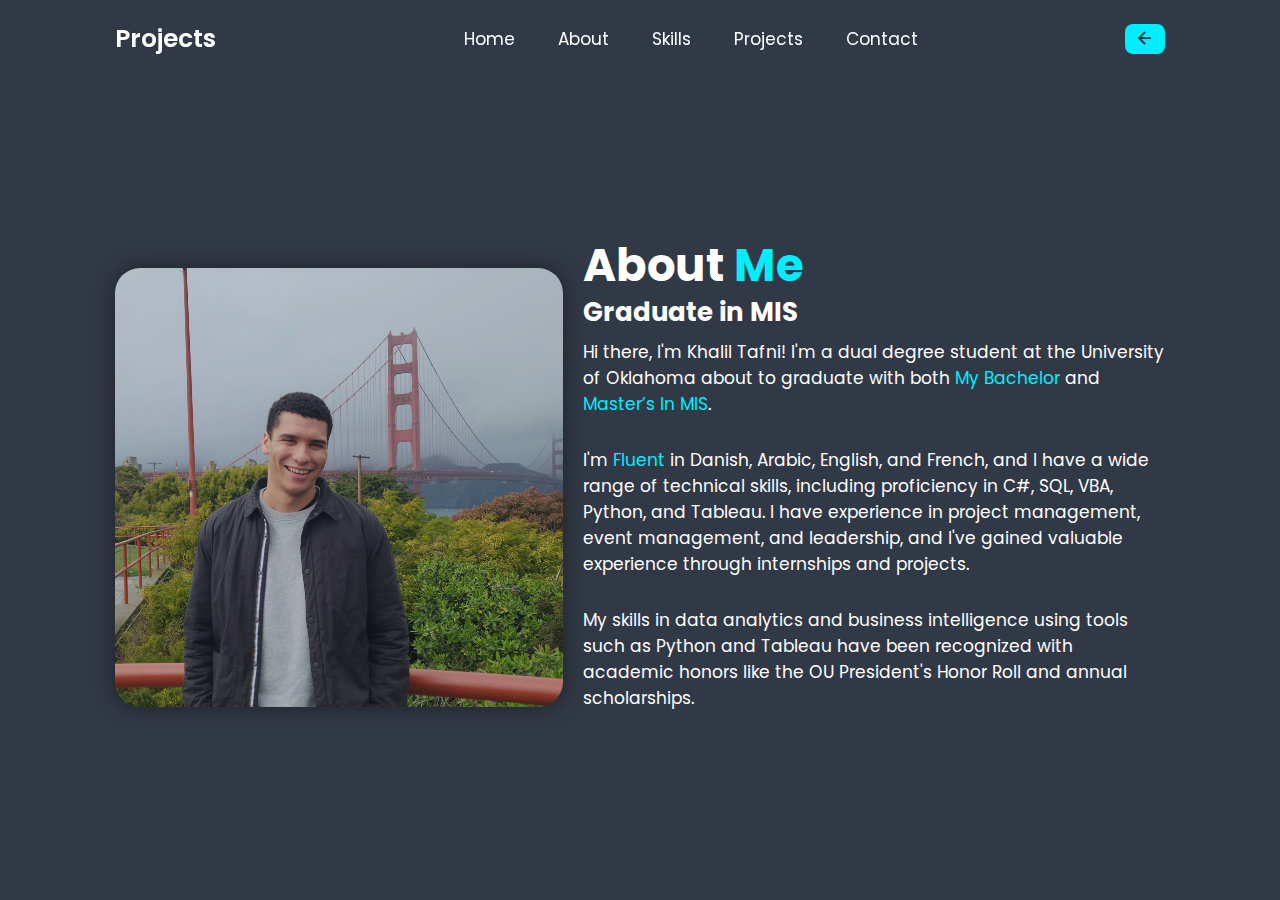
<file: more.html>
﻿<!DOCTYPE html>

<html lang="en">
<head>
    <meta charset="utf-8" />
    <meta http-equiv="X-UA-Compatible" content="IE=edge" />
    <title>Khalil Tafni Personal Website</title>
    <link rel="shortcut icon" type="image/jpg" href="images/logo.jpg">
    <!--lnk to icons-->
    <link href='https://unpkg.com/boxicons@2.1.4/css/boxicons.min.css' rel='stylesheet'>


    <!--link to stylesheet-->
    <link rel="stylesheet" href="css/style.css" />
</head>
<body>

    <header class="header">
        <a href="#" class="logo">Projects</a>

        <i class="bx bx-menu" id="menu-icon"></i>

        <nav class="navbar">
            <a href="index.html#home">Home</a>
            <a href="index.html#about">About</a>
            <a href="index.html#skills">Skills</a>
            <a href="index.html#projects">Projects</a>
            <a href="index.html#contact">Contact</a>
        </nav>

        <div class="header-iconTop">
            <a href="#" onclick="history.back()"><i class='bx bx-left-arrow-alt'></i></a>
        </div>
    </header>

    <section class="about" id="about">
        <div class="about-img">
            <img class="imgme" src="images/about.jpg" alt="" />
        </div>
        <div class="about-content">
            <h2 class="heading">About <span>Me</span></h2>
            <h3>Graduate in MIS</h3>
            <p class="more">
                Hi there, I'm Khalil Tafni! I'm a dual degree student at the
                University of Oklahoma about to graduate with both 
                <span>My Bachelor</span> and <span>Master’s In MIS</span>.
            </p>
            <p class="more">
                I'm <span>Fluent</span> in Danish, Arabic, English, and French, and I have a wide 
                range of technical skills, including proficiency in C#, SQL, VBA, 
                Python, and Tableau. I have experience in project management, 
                event management, and leadership, and I've gained valuable experience 
                through internships and projects.
            </p>
            <p class="more">
                My skills in data analytics and business intelligence using tools such as
                Python and Tableau have been recognized with academic honors like the OU
                President's Honor Roll and annual scholarships.
            </p>
        </div>
    </section>




</body>
</html>
</file>
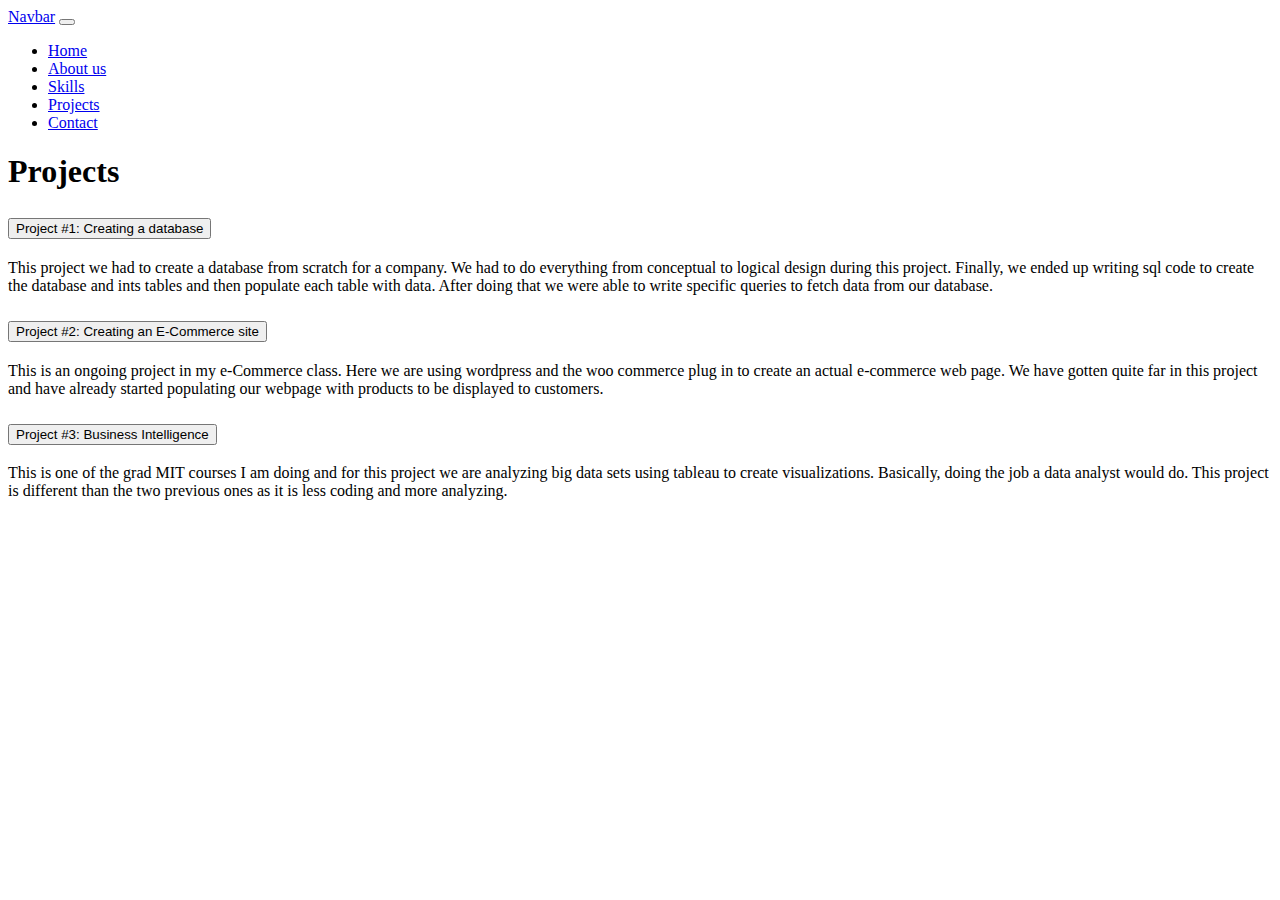
<file: photos.html>
<!doctype html>
<html lang="en">
  <head>
    <!-- Required meta tags -->
    <meta charset="utf-8">
    <meta name="viewport" content="width=device-width, initial-scale=1">
    <!-- Bootstrap CSS -->
    <link href="https://cdn.jsdelivr.net/npm/bootstrap@5.1.0/dist/css/bootstrap.min.css" rel="stylesheet" integrity="sha384-KyZXEAg3QhqLMpG8r+8fhAXLRk2vvoC2f3B09zVXn8CA5QIVfZOJ3BCsw2P0p/We" crossorigin="anonymous">
<link rel="shortcut icon" type="image/jpg" href="https://github.com/KhalilTafni/KhalilTafni.github.io/blob/main/khalil.jpg?raw=true"/>
    <title>Khalil Tafni MIS3033</title>
  </head>
  <body>
      <div class="container">
<nav class="navbar navbar-expand-lg navbar-dark bg-dark">
  <div class="container-fluid">
    <a class="navbar-brand" href="#">Navbar</a>
    <button class="navbar-toggler" type="button" data-bs-toggle="collapse" data-bs-target="#navbarNav" aria-controls="navbarNav" aria-expanded="false" aria-label="Toggle navigation">
      <span class="navbar-toggler-icon"></span>
    </button>
    <div class="collapse navbar-collapse" id="navbarNav">
      <ul class="navbar-nav">
        <li class="nav-item">
          <a class="nav-link active" aria-current="page" href="index.html">Home</a>
        </li>
        <li class="nav-item">
          <a class="nav-link" href="aboutus.html">About us</a>
        </li>
        <li class="nav-item">
          <a class="nav-link" href="background.html">Skills</a>
        </li>
                <li class="nav-item">
          <a class="nav-link" href="photos.html">Projects</a>
        </li>
                <li class="nav-item">
          <a class="nav-link" href="contact.html">Contact</a>
        </li>
      </ul>
    </div>
  </div>
</nav>
    <h1>Projects</h1>
    <div class="accordion accordion-flush" id="accordionFlushExample">
  <div class="accordion-item">
    <h2 class="accordion-header" id="flush-headingOne">
      <button class="accordion-button collapsed" type="button" data-bs-toggle="collapse" data-bs-target="#flush-collapseOne" aria-expanded="false" aria-controls="flush-collapseOne">
        Project #1: Creating a database
      </button>
    </h2>
    <div id="flush-collapseOne" class="accordion-collapse collapse" aria-labelledby="flush-headingOne" data-bs-parent="#accordionFlushExample">
      <div class="accordion-body">This project we had to create a database from scratch for a company. We had to do everything from conceptual to logical design during this project. 
        Finally, we ended up writing sql code to create the database and ints tables and then populate each table with data. After doing that we were able to write specific queries to fetch data from our database.</div>
    </div>
  </div>
      
  <div class="accordion-item">
    <h2 class="accordion-header" id="flush-headingTwo">
      <button class="accordion-button collapsed" type="button" data-bs-toggle="collapse" data-bs-target="#flush-collapseTwo" aria-expanded="false" aria-controls="flush-collapseTwo">
        Project #2: Creating an E-Commerce site
      </button>
    </h2>
    <div id="flush-collapseTwo" class="accordion-collapse collapse" aria-labelledby="flush-headingTwo" data-bs-parent="#accordionFlushExample">
      <div class="accordion-body">This is an ongoing project in my e-Commerce class. Here we are using wordpress and the woo commerce plug in to create an actual e-commerce web page.
        We have gotten quite far in this project and have already started populating our webpage with products to be displayed to customers.
      </div>
    </div>
  </div>
  <div class="accordion-item">
    <h2 class="accordion-header" id="flush-headingThree">
      <button class="accordion-button collapsed" type="button" data-bs-toggle="collapse" data-bs-target="#flush-collapseThree" aria-expanded="false" aria-controls="flush-collapseThree">
        Project #3: Business Intelligence
      </button>
    </h2>
    <div id="flush-collapseThree" class="accordion-collapse collapse" aria-labelledby="flush-headingThree" data-bs-parent="#accordionFlushExample">
      <div class="accordion-body">This is one of the grad MIT courses I am doing and for this project we are analyzing big data sets using tableau to create visualizations.
        Basically, doing the job a data analyst would do. This project is different than the two previous ones as it is less coding and more analyzing.</div>
    </div>
  </div>
</div>
</div>
    <!-- Optional JavaScript; choose one of the two! -->

    <!-- Option 1: Bootstrap Bundle with Popper -->
    <script src="https://cdn.jsdelivr.net/npm/bootstrap@5.1.0/dist/js/bootstrap.bundle.min.js" integrity="sha384-U1DAWAznBHeqEIlVSCgzq+c9gqGAJn5c/t99JyeKa9xxaYpSvHU5awsuZVVFIhvj" crossorigin="anonymous"></script>

    <!-- Option 2: Separate Popper and Bootstrap JS -->
    <!--
    <script src="https://cdn.jsdelivr.net/npm/@popperjs/core@2.9.3/dist/umd/popper.min.js" integrity="sha384-eMNCOe7tC1doHpGoWe/6oMVemdAVTMs2xqW4mwXrXsW0L84Iytr2wi5v2QjrP/xp" crossorigin="anonymous"></script>
    <script src="https://cdn.jsdelivr.net/npm/bootstrap@5.1.0/dist/js/bootstrap.min.js" integrity="sha384-cn7l7gDp0eyniUwwAZgrzD06kc/tftFf19TOAs2zVinnD/C7E91j9yyk5//jjpt/" crossorigin="anonymous"></script>
    -->
  </body>
</html>
</file>
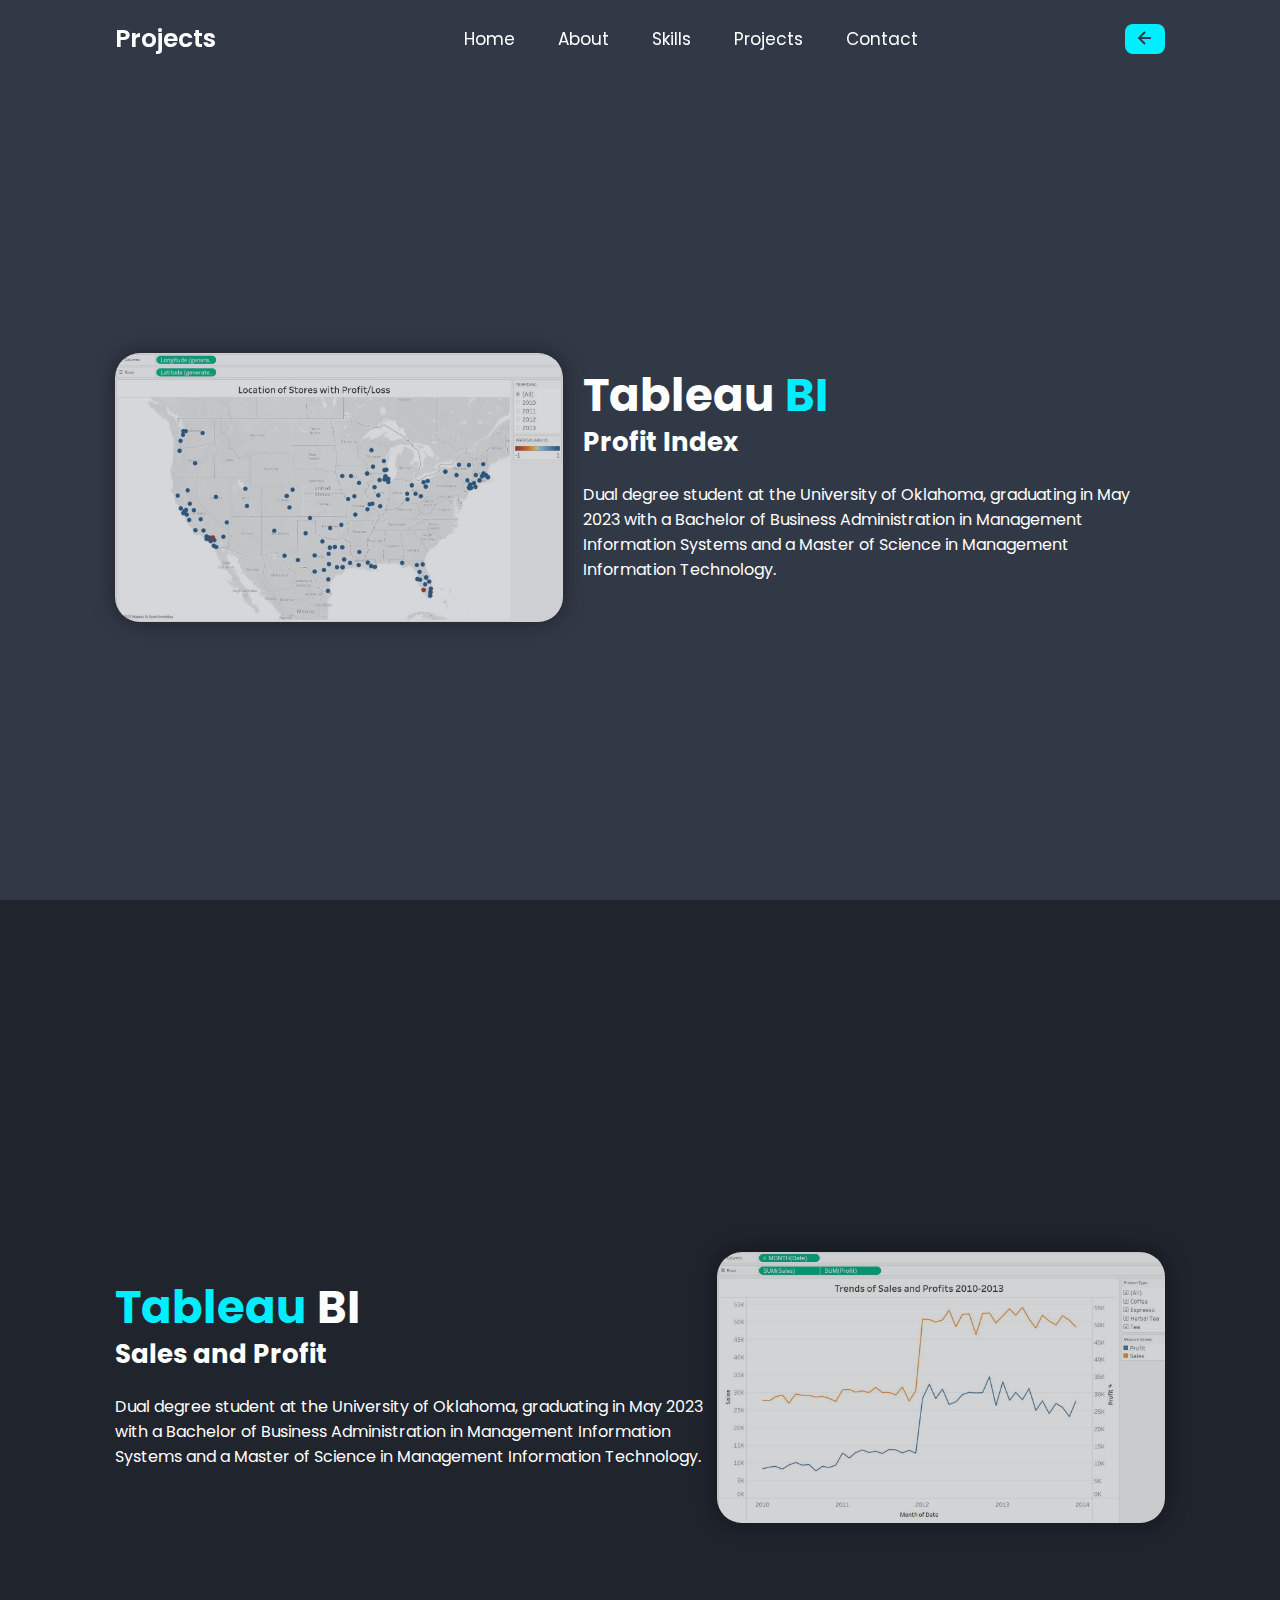
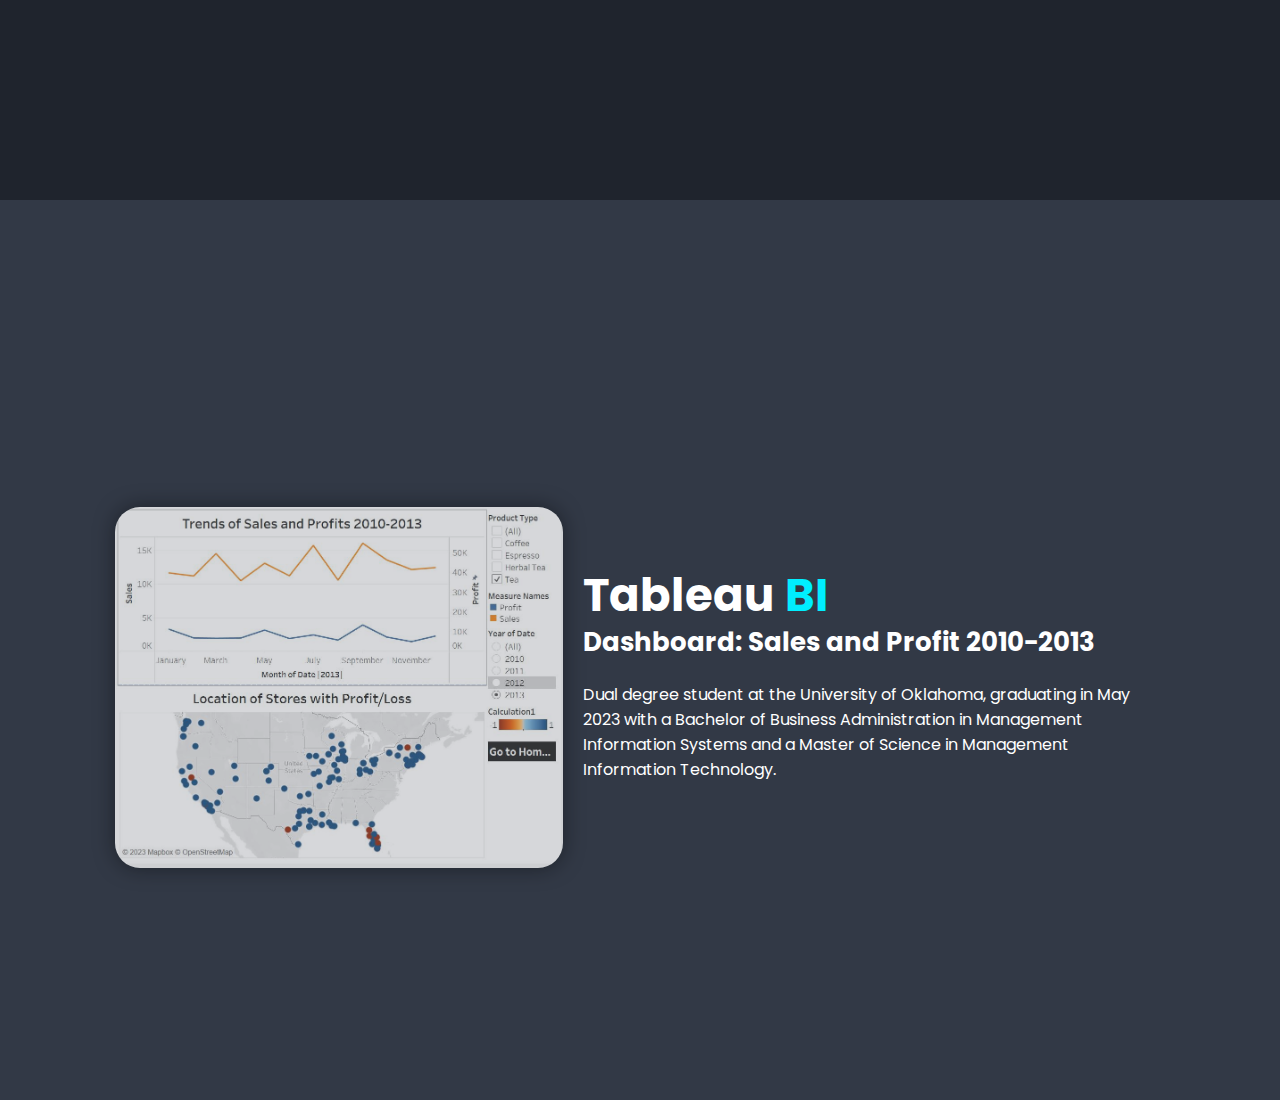
<file: Projects/BI.html>
﻿<!DOCTYPE html>

<html lang="en">
<head>
    <meta charset="utf-8" />
    <meta http-equiv="X-UA-Compatible" content="IE=edge" />
    <title>Khalil Tafni Personal Website</title>
    <link rel="shortcut icon" type="image/jpg" href="images/logo.jpg">
    <!--lnk to icons-->
    <link href='https://unpkg.com/boxicons@2.1.4/css/boxicons.min.css' rel='stylesheet'>


    <!--link to stylesheet-->
    <link rel="stylesheet" href="../css/style.css" />
</head>
<body>

    <header class="header">
        <a href="#" class="logo">Projects</a>

        <i class="bx bx-menu" id="menu-icon"></i>

        <nav class="navbar">
            <a href="../index.html#home">Home</a>
            <a href="../index.html#about">About</a>
            <a href="../index.html#skills">Skills</a>
            <a href="../index.html#projects">Projects</a>
            <a href="../index.html#contact">Contact</a>
        </nav>

        <div class="header-iconTop">
            <a href="#" onclick="history.back()"><i class='bx bx-left-arrow-alt'></i></a>
        </div>
    </header>

    <section class="about" id="about">
        <div class="about-img">
            <img class="imgme" src="../images/timg1.jpg" alt="" />
        </div>
        <div class="about-content">
            <h2 class="heading">Tableau <span>BI</span></h2>
            <h3>Profit Index</h3>
            <p>
                Dual degree student at the University of Oklahoma, graduating in May 2023 with a
                Bachelor of Business Administration in Management Information Systems and a Master of
                Science in Management Information Technology.
            </p>
        </div>
    </section>

    <section class="home" id="home">
        <div class="about-content">
            <h2 class="heading"><span>Tableau</span> BI</h2>
            <h3>Sales and Profit</h3>
            <p>
                Dual degree student at the University of Oklahoma, graduating in May 2023 with a
                Bachelor of Business Administration in Management Information Systems and a Master of
                Science in Management Information Technology.
            </p>
        </div>
        <div class="about-img">
            <img class="imgme" src="../images/timg2.jpg" alt="" />
        </div>
    </section>

    <section class="about" id="about">
        <div class="about-img">
            <img class="imgme" src="../images/timg3.jpg" alt="" />
        </div>
        <div class="about-content">
            <h2 class="heading">Tableau <span>BI</span></h2>
            <h3>Dashboard: Sales and Profit 2010-2013</h3>
            <p>
                Dual degree student at the University of Oklahoma, graduating in May 2023 with a
                Bachelor of Business Administration in Management Information Systems and a Master of
                Science in Management Information Technology.
            </p>
        </div>
    </section>



</body>
</html>
</file>
<file: css/style.css>
@import url("https://fonts.googleapis.com/css2?family=Poppins:wght@300;400;500;600;700;900&display=swap");
* {
    margin: 0;
    padding: 0;
    box-sizing: border-box;
    text-decoration: none;
    border: none;
    outline: none;
    scroll-behavior: smooth;
    font-family: 'Poppins', sans-serif;
}

:root{
    --bg-color: #1f242d;
    --second-bg-color: #323946;
    --text-color: #fff;
    --main-color: #0ef;
}
html {
    font-size: 62.5%;
    overflow-x: hidden;
}
body {
    background: var(--bg-color);
    color: var(--text-color);
}

section {
    min-height: 100vh;
    padding: 10rem 9% 2rem;
}
.imgme {
    border-radius: 25px;
    box-shadow: 0 0 20px 0 rgba(0, 0, 0, 0.5);
    opacity: 0.8;
}



.header {
    position: fixed;
    top: 0;
    left: 0;
    width: 100%;
    padding: 2rem 9%;
    backdrop-filter: var(--bg-color);
    display: flex;
    justify-content: space-between;
    align-items: center;
    z-index: 100;
}

.header.sticky {
    border-bottom: rgba(0 ,0 0, .2);
}

.logo {
    font-size: 2.5rem;
    color: var(--text-color);
    font-weight: 600;
    cursor: default;
}

.navbar a {
    font-size: 1.7rem;
    color: var(--text-color);
    margin-left: 4rem;
    transition: .3s;
}
.navbar a:hover,
.navbar a.active {
    color: var(--main-color);
}

#menu-icon {
    font-size: 3.6rem;
    color: var(--text-color);
    display: none;
}


.home {
    display: flex;
    justify-content: center;
    align-items: center;
}
.home-img img {
    width: 35vw;
    animation: floatImage 4s ease-in-out infinite;
}

@keyframes floatImage {
    0% {
        transform: translateY(0);
    }

    50% {
        transform: translateY(-2.4rem);
    }

    100% {
        transform: translateY(0);
    }


}

.home-content h3 {
    font-size: 3.2rem;
    font-weight: 700;
}

.home-content h3:nth-of-type(2) {
    margin-bottom: 2rem;
}

span {
    color: var(--main-color);
}

.home-content h1 {
    font-size: 5.6rem;
    font-weight: 700;
    line-height: 1.3;
}
.home-content p {
    font-size: 1.6rem;
}

.social-media a{
    display: inline-flex;
    justify-content: center;
    align-items: center;
    width: 4rem;
    height: 4rem;
    background: transparent;
    border: .2rem solid var(--main-color);
    border-radius: 50%;
    font-size: 2rem;
    color: var(--main-color);
    margin: 3rem 1.5rem 3rem 0;
    transition: .5s ease;
}

.social-media a:hover {
    background: var(--main-color);
    color: var(--second-bg-color);
    box-shadow: 0 0 1rem var(--main-color);
}

.btn {
    display: inline-block;
    padding: 1rem 2.8rem;
    background: var(--main-color);
    border-radius: 4rem;
    box-shadow: 0 0 1rem var(--main-color);
    font-size: 1.6rem;
    color: var(--second-bg-color);
    letter-spacing: .1rem;
    font-weight: 600;
    transition: .5s ease;
}

.btn:hover {
    box-shadow: none;
}

.about {
    display: flex;
    justify-content:center;
    align-items: center;
    gap: 2rem;
    background: var(--second-bg-color);
}

.about-img img {
    width: 35vw;
}

.heading {
    text-align: center;
    font-size: 4.5rem;
}

.about-content h2 {
    text-align: left;
    line-height: 1.2
}
.about-content h3 {
    font-size: 2.6rem;
}

.about-content p {
    font-size: 1.6rem;
    margin: 2rem 0 3rem;
}

.about-content .more {
    font-size: 1.7rem;
    margin: 0.7rem 0 3rem;
}

.skills h2{
    margin-bottom: 5rem;
}

.skills-container {
    display: flex;
    justify-content: center;
    align-items: center;
    flex-wrap: wrap;
    gap: 2rem;
}

.skills-container .skills-box{
    flex: 1 1 30rem;
    background: var(--second-bg-color);
    padding: 3rem 2rem 4rem;
    border-radius: 2rem;
    text-align: center;
    border: .2rem solid var(--bg-color);
    transition: 0.5s ease;
}

.skills-container .skills-box:hover {
    border-color: var(--main-color);
    transform: scale(1.02);
}

.skills-box i{
    font-size: 7rem;
    color: var(--main-color);
}

.skills-box h3{
    font-size: 2.6rem;
}

.skills-box p {
    font-size: 1.6rem;
    margin: 1rem 0 3rem;
}
.skills-box a {
    color: var(--main-color);
    text-shadow: 0 0 1rem var(--main-color);
    transition: .5s ease;
}

.skills-box a:hover {
    text-shadow: none;     
}

.projects {
    background-color: var(--second-bg-color);
}

.projects h2 {
    margin-bottom: 4rem;
}

.projects-container  {
    display: grid;
    grid-template-columns: repeat(3, 1fr);
    align-items: center;
    gap: 2.5rem;
}

.projects-container .projects-box {
    position: relative;
    border-radius: 2rem;
    box-shadow: 0 0 1rem var(--bg-color);
    overflow: hidden;
    display: flex;
}

.projects-box img {
    width: 100%;
    transition: .5s ease;
}

.projects-box:hover img{
    transform: scale(1.1);
}

.projects-box .projects-layer {
    position: absolute;
    bottom: 0;
    left: 0;
    width: 100%;
    height: 100%;
    background: linear-gradient(rgba(0,0,0,.1), var(--main-color));
    display: flex;
    justify-content: center;
    align-items: center;
    flex-direction: column;
    text-align: center;
    padding: 0 4rem;
    transform: translateY(100%);
    transition: .5s ease;
}

.projects-box:hover .projects-layer {
    transform: translateY(0);
}

.projects-layer h4 {
    font-size: 3rem;
}

.projects-layer p {
    font-size: 1.6rem;
    margin: .3rem 0 1rem;
}

.projects-layer a {
    display: inline-flex;
    justify-content: center;
    align-items: center;
    width: 5rem;
    height: 5rem;
    background: var(--text-color);
    border-radius: 50%;
}

.projects-layer a i {
    font-size: 2rem;
    color: var(--second-bg-color);
}

.contact h2 {
    margin-bottom: 3rem;
}

.contact form {
    max-width: 70rem;
    margin: 1rem auto;
    text-align: center;
    margin-bottom: 3rem;
}

.contact form .input-box {
    display: flex;
    justify-content: space-between;
    flex-wrap: wrap;
}

.contact form .input-box input,
.contact form textarea {
    width: 100%;
    padding: 1.5rem;
    font-size: 1.6rem;
    color: var(--text-color);
    background: var(--second-bg-color);
    border-radius: .8rem;
    margin: .7rem 0;
}

.contact form .input-box input {
    width: 49%;
}

.contact form textarea {
    resize: none;
}

.contact form .btn {
    margin-top: 2rem;
    cursor: pointer;
}


.footer {
    display: flex;
    justify-content: space-between;
    align-items: center;
    flex-wrap: wrap;
    padding: 2rem 9%;
    background: var(--second-bg-color);
}

.footer-text p {
    font-size: 1.6rem;
}

.footer-iconTop a {
    display: inline-flex;
    justify-content: center;
    align-items: center;
    padding: .8rem;
    background: var(--main-color);
    border-radius: .8rem;
    transition: .5s ease
}
.footer-iconTop:hover {
    border-radius: .8rem;
    box-shadow: 0 0 1rem var(--main-color);
}

.footer-iconTop a i {
    font-size: 2.4rem;
    color: var(--second-bg-color);
}

/* BREAKPOINTS */
@media (max-width: 1200px) {
    html {
        font-size:55%;
    }    
}

@media (max-width: 991px) {
    .header {
        padding: 2rem 3%;
    }    

    section {
        padding: 10rem 3% 2rem;
    }

    .skills {
        padding-bottom: 7rem;
    }

    .projects {
        padding-bottom: 7rem;
    }

    .contact {
        min-height: auto;
    }

    .footer {
        padding: 2rem 3%;
    }
}

@media (max-width: 991px) {
    #menu-icon{
        display:block;
    }
    .navbar {
        position: absolute;
        top: 100%;
        left: 0;
        width: 100%;
        padding: 1rem 3%;
        background: var(--bg-color);
        border-top: .1rem solid rgba(0, 0, 0, .2);
        box-shadow: 0 .5rem  1rem rgba(0, 0, 0, .2);
        display: none;
    }

    .navbar.active {
        display: block;
    }

    .navbar a{
        display: block;
        font-size: 2rem;
        margin: 3rem 0;
    }

    .home {
        flex-direction: column;
    }

    .home-content h3 {
        font-size: 2.6rem;
    }
    .home-content h1 {
        font-size: 5rem;
    }

    .home-img img {
        width: 70vw;
        margin-top: 4rem;
    }

    .about {
        flex-direction: column-reverse;
    }

    .about img {
        width: 70vw;
        margin-top: 4rem;
    }

    .skills h2 {
        margin-bottom:3rem;
    }

    .projects h2 {
        margin-bottom: 3rem;
    }
    .projects-container {
        grid-template-columns: repeat(2, 1fr);
    }
}
@media (max-width: 617px) {
    .projects-container {
        grid-template-columns: 1fr;
    }
}

@media (max-width: 450px) {
    html {
        font-size: 50%;
    }

    .contact form .input-box input {
        width: 100%
    }
}

@media (max-width: 365px) {
    .home-img img {
        width: 90vw;
    }

    .about-img img {
        width: 90vw;
    }

    .footer {
        flex-direction: column-reverse;
    }

    .footer p {
        text-align:center;
        margin-top: 2rem;
    }
}

.moreabout-content {
    padding-top: 5rem;
}



.header-iconTop a {
    display: inline-flex;
    justify-content: center;
    align-items: center;
    padding: .3rem .8rem;
    background: var(--main-color);
    border-radius: .8rem;
    transition: .5s ease;
    font-size: 2.4rem;
}

.header-iconTop:hover {
    border-radius: .8rem;
    box-shadow: 0 0 1rem var(--main-color);
}

.header-iconTop a i {
    font-size: 2.4rem;
    color: var(--second-bg-color);
}
</file>
